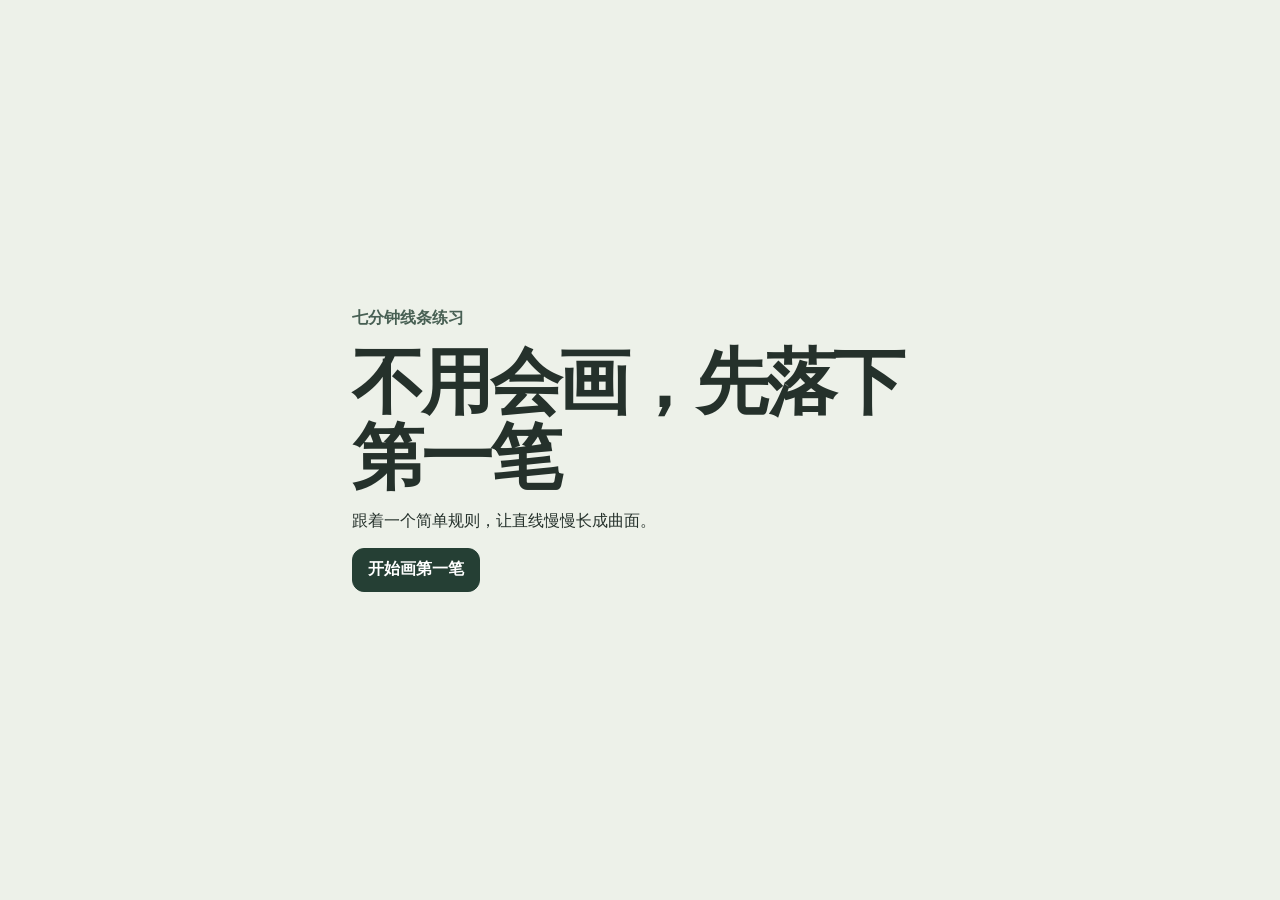
<file: zentangle-playground/index.html>
<!doctype html>
<html lang="zh-CN">
  <head>
    <meta charset="UTF-8" />
    <meta name="viewport" content="width=device-width, initial-scale=1.0" />
    <meta name="description" content="打开网页，跟着刚刚好的提示，在几分钟内亲手画完一张线条作品。" />
    <meta property="og:title" content="七分钟线条练习" />
    <meta property="og:description" content="打开网页，跟着刚刚好的提示，在几分钟内亲手画完一张线条作品。" />
    <meta property="og:image" content="https://macchu0315.github.io/zentangle-playground/og.png" />
    <meta name="twitter:card" content="summary_large_image" />
    <meta name="twitter:title" content="七分钟线条练习" />
    <meta name="twitter:description" content="打开网页，跟着刚刚好的提示，在几分钟内亲手画完一张线条作品。" />
    <meta name="twitter:image" content="https://macchu0315.github.io/zentangle-playground/og.png" />
    <title>七分钟线条练习</title>
    <script type="module" crossorigin src="/zentangle-playground/assets/index-D6b27ZYY.js"></script>
    <link rel="stylesheet" crossorigin href="/zentangle-playground/assets/index-hbTNp2ET.css">
  </head>
  <body>
    <div id="root"></div>
  </body>
</html>
</file>
<file: zentangle-playground/assets/index-hbTNp2ET.css>
:root{color:#25312b;background:#edf1e9;font-family:system-ui,-apple-system,BlinkMacSystemFont,Segoe UI,sans-serif}*{box-sizing:border-box}body{margin:0}button,input{font:inherit}button{color:#25312b;cursor:pointer;background:#fbfcf8;border:1px solid #a7b1a7;border-radius:.75rem;min-width:44px;min-height:44px;padding:.65rem .95rem}button:disabled{cursor:not-allowed;opacity:.5}button:focus-visible,input:focus-visible{outline-offset:3px;outline:3px solid #246bfd}.app-shell{place-items:center;min-height:100dvh;padding:clamp(1rem,4vw,3rem);display:grid}.panel,.practice{width:min(100%,68rem)}.welcome,.demo,.appreciate{justify-items:start;gap:1rem;display:grid}.welcome{max-width:36rem}h1,p{margin:0}h1{letter-spacing:-.045em;font-size:clamp(2rem,6vw,4.5rem);line-height:1.04}.eyebrow{color:#486054;font-weight:750}.primary-action{color:#fff;background:#253f34;border-color:#253f34;font-weight:750}.drawing-tile{aspect-ratio:1;-webkit-user-select:none;user-select:none;overscroll-behavior:contain;background:#fcfdf8;border:1px solid #b8c0b2;border-radius:1.25rem;width:min(92vw,62dvh);position:relative;overflow:hidden;box-shadow:0 1.25rem 3rem #253f341f}.drawing-tile canvas,.guide-layer{width:100%;height:100%;position:absolute;inset:0}.paper-rotation-surface{transform-origin:50%;position:absolute;inset:0}.paper-rotation-surface canvas,.paper-rotation-surface .guide-layer{width:100%;height:100%;position:absolute;inset:0}.drawing-tile canvas{touch-action:none;-webkit-user-select:none;user-select:none;overscroll-behavior:contain}.guide-layer,.appreciation-tile canvas{pointer-events:none}.guide-path{stroke:#60766a;stroke-width:.008px;stroke-linecap:round;stroke-linejoin:round}.scaffold-path{opacity:.45}.demo-sequence{pointer-events:none;width:100%;height:100%;position:absolute;inset:0}.demo-edge,.demo-stroke{fill:none;stroke-linecap:round;stroke-linejoin:round}.demo-edge{stroke:#60766a;stroke-width:.008px;opacity:.42}.demo-stroke{stroke:#365d4b;stroke-width:.012px}.demo-stroke[data-demo-state=fading]{opacity:0;transition:opacity .26s linear}.demo-tracer{fill:#365d4b}.demo-tracer-halo{fill:#365d4b29}.guide-hint-path{fill:none;stroke:#3f775c;stroke-width:.009px;stroke-dasharray:.022 .018}.guide-hint-start{fill:#245f43}.guide-hint-end{fill:#fcfdf8;stroke:#245f43;stroke-width:.006px}.guide-hint-tracer{fill:#245f43}.guide-prompt{fill:#1d3d2e;text-anchor:middle;font-weight:650}.practice{grid-template-areas:"copy""tile""controls";justify-items:center;gap:1rem;display:grid}.practice-copy{grid-area:copy;width:min(100%,44rem)}.current-prompt{color:#435a4e;margin-top:.5rem;font-size:1.1rem}.corner-progress{min-height:1.5em}.practice[data-corner-complete=true] .practice-copy h1{color:#244f3b}.practice[data-corner-complete=true] .drawing-tile{box-shadow:0 0 0 .35rem #3f775c1f,0 1.25rem 3rem #253f341f}.corner-advance{animation:.28s ease-out both corner-action-arrive}.drawing-tile canvas[aria-disabled=true]{pointer-events:none}.practice .drawing-tile{grid-area:tile}.practice-controls,.appreciation-controls{flex-wrap:wrap;align-items:end;gap:.65rem;display:flex}.practice-controls{grid-area:controls;justify-content:center}.appreciation-controls label{color:#435a4e;gap:.35rem;font-weight:650;display:grid}input{background:#fff;border:1px solid #a7b1a7;border-radius:.75rem;min-height:44px;padding:.55rem .75rem}.persistence-status{color:#435a4e;background:#fbfcf8;border:1px solid #b8c0b2;border-radius:.75rem;align-items:center;gap:.75rem;width:min(100%,44rem);margin-top:1rem;padding:.75rem 1rem;display:flex}.persistence-status p{flex:1}@media (width>=901px){.app-shell{padding-inline:1rem}.drawing-tile{width:min(82vw,72dvh,720px)}.practice{grid-template-columns:minmax(0,1fr) auto;grid-template-areas:"copy tile""controls tile";align-items:center}.practice-copy{align-self:end}.practice-controls{justify-content:start;align-self:start}}@media (prefers-reduced-motion:reduce){*,:before,:after{scroll-behavior:auto!important;animation-duration:.01ms!important;animation-iteration-count:1!important}}@keyframes corner-action-arrive{0%{opacity:0;transform:translateY(.35rem)}to{opacity:1;transform:translateY(0)}}
</file>
